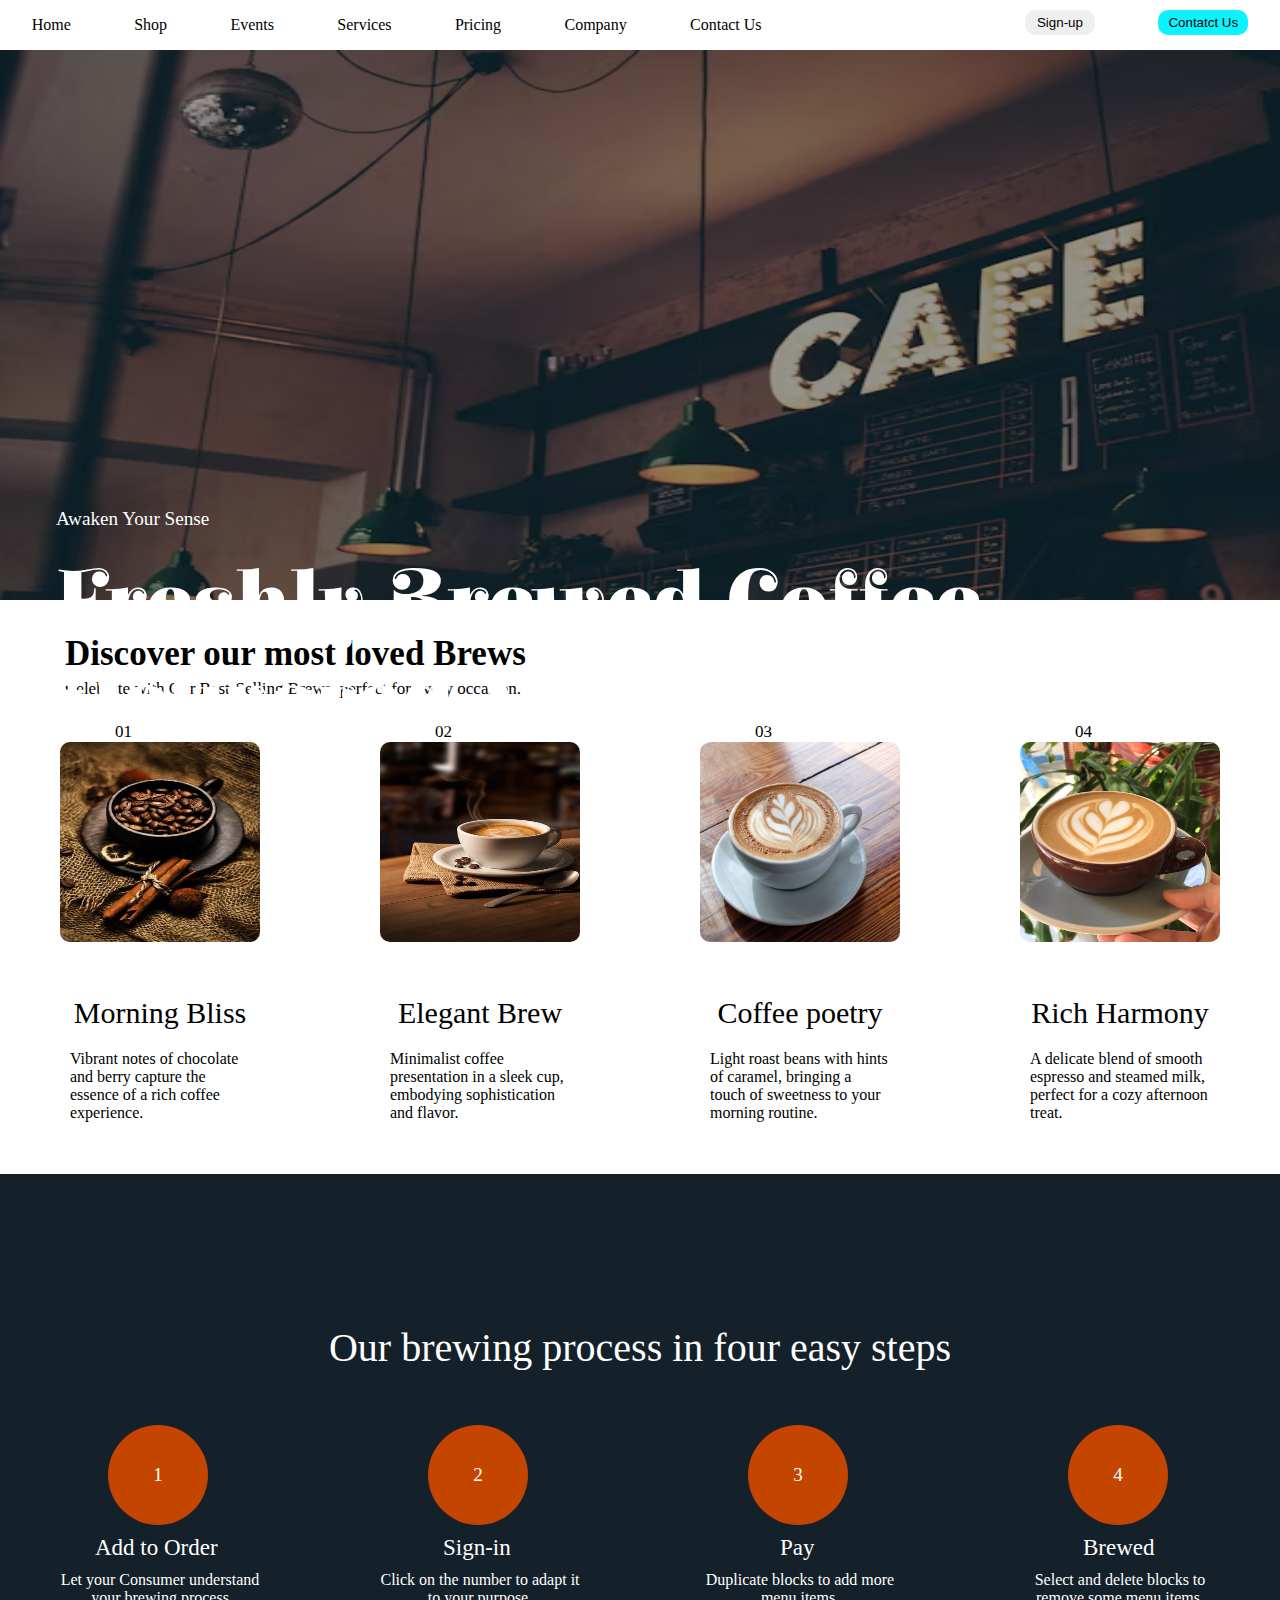
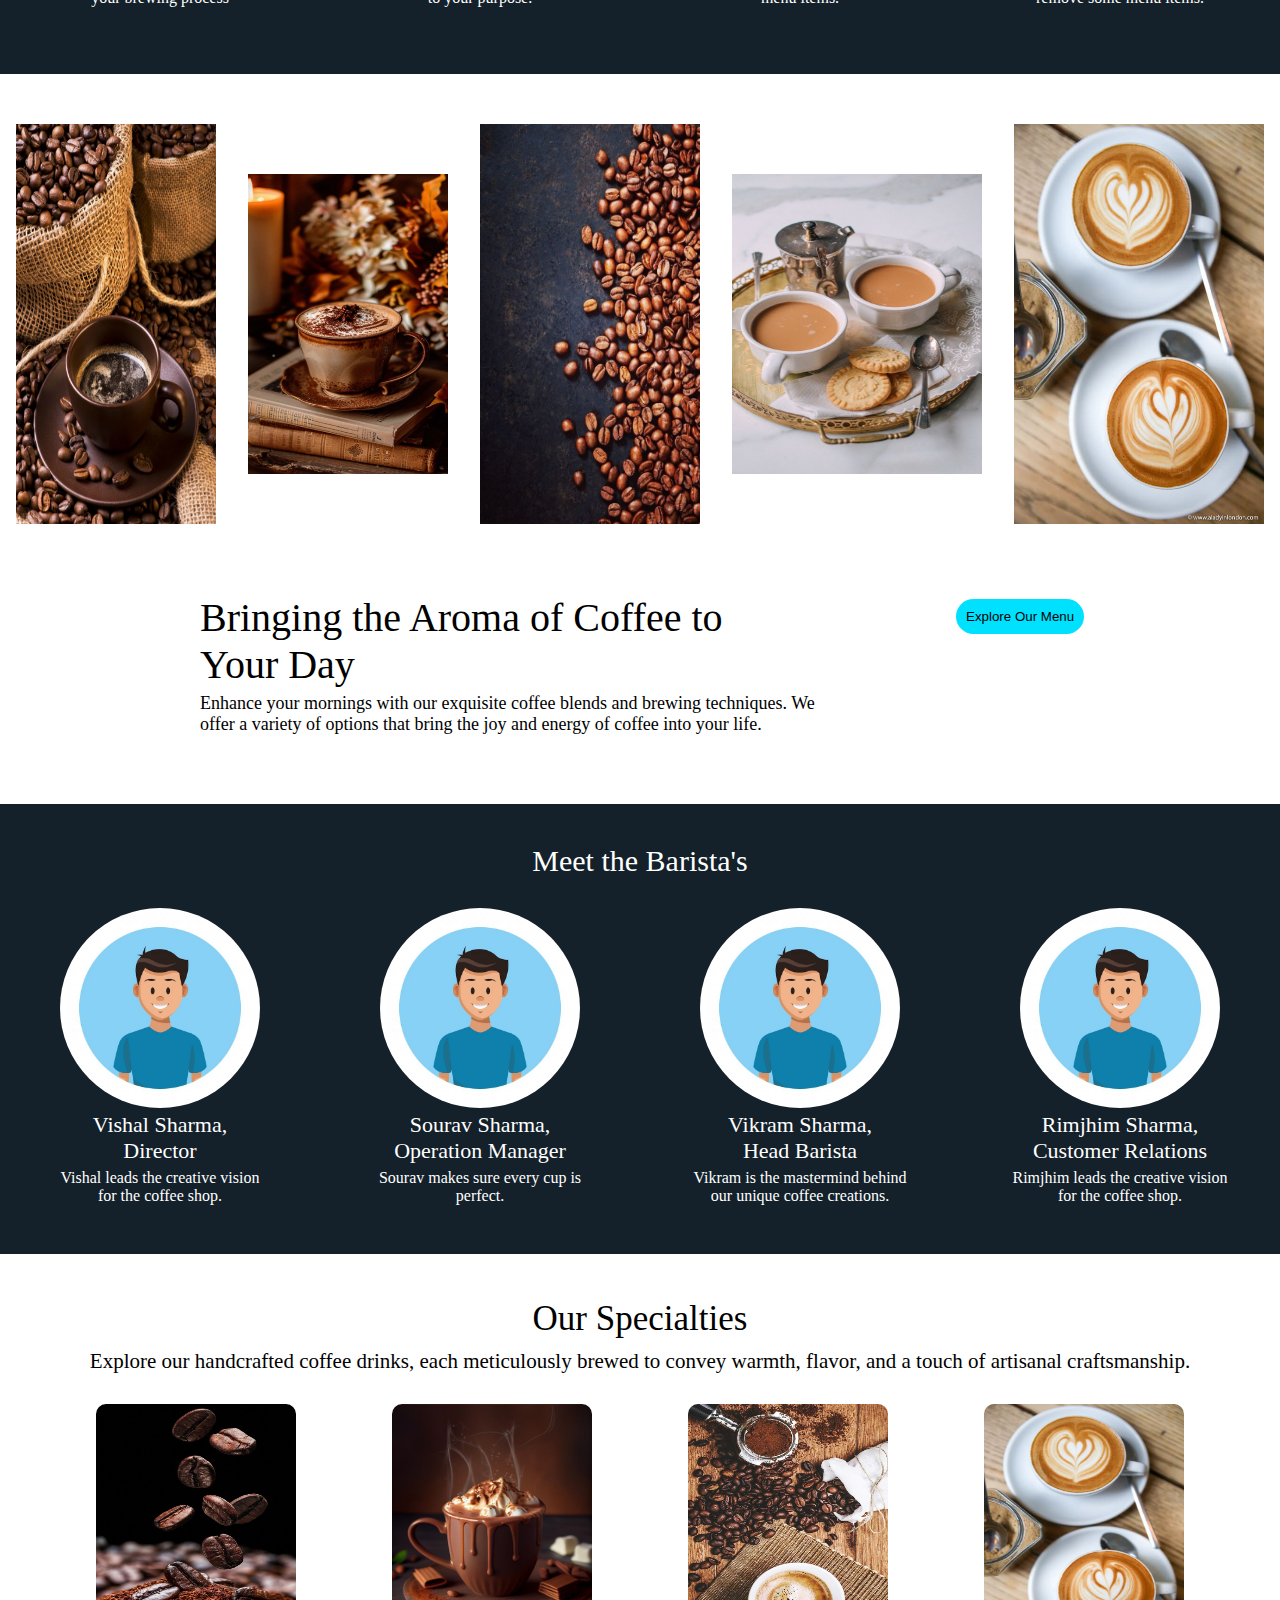
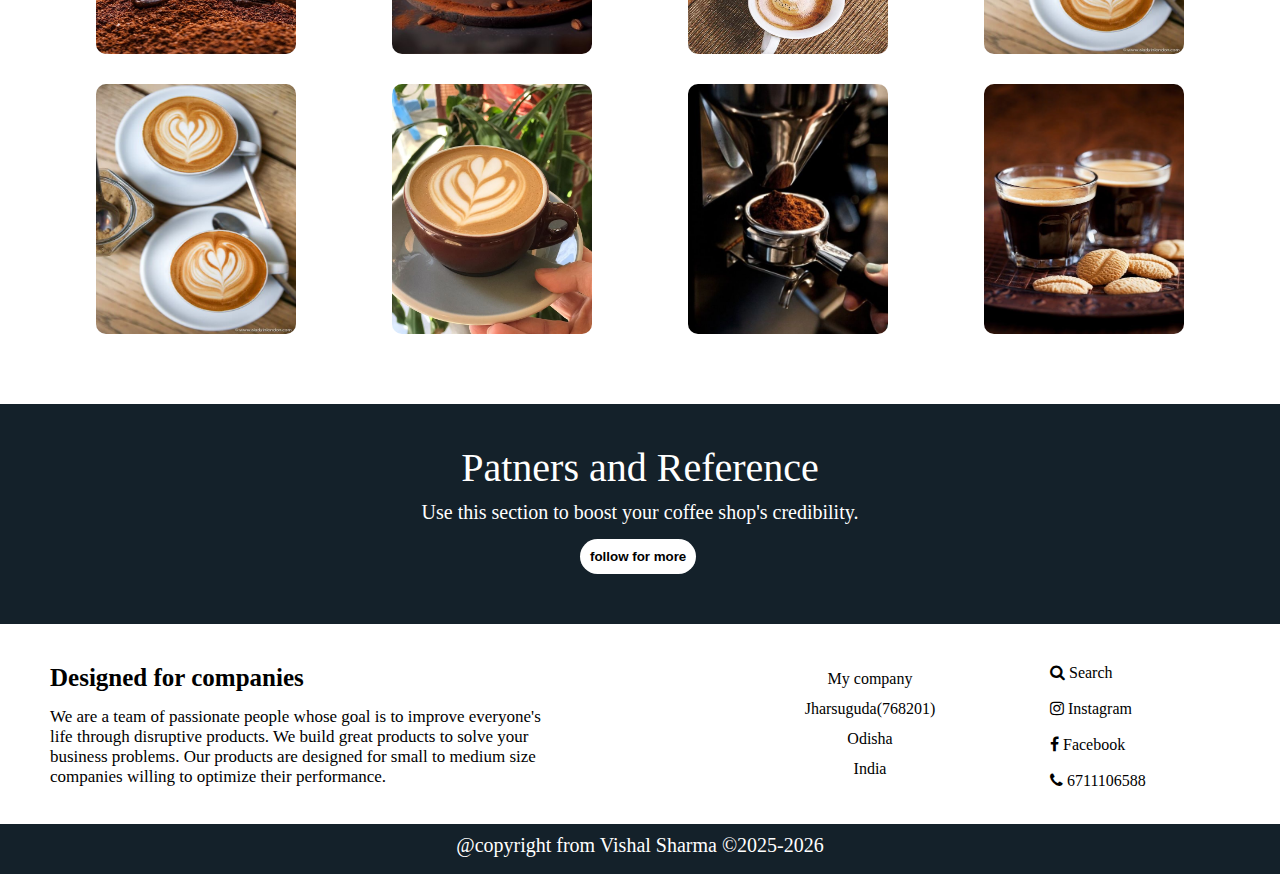
<file: Coffe Shop/index.html>
<!DOCTYPE html>
<html lang="en">
<head>
  <meta charset="UTF-8">
  <meta name="viewport" content="width=device-width, initial-scale=1.0">
  <title>Coffe Shop</title>
  <link rel="stylesheet" href="https://cdnjs.cloudflare.com/ajax/libs/font-awesome/4.7.0/css/font-awesome.min.css">
  <link rel="stylesheet" href="style.css">
  <style>
    
  </style>
</head>
<body>
  <nav class="nav">
    <ul style="list-style-type: none;">
      <li>Home</li>
      <li>Shop</li>
      <li>Events</li>
      <li>Services</li>
      <li>Pricing</li>
      <li>Company</li>
      <li>Contact Us</li>
      <button class="button1">Sign-up</button>
      <button class="button2">Contatct Us</button>
    </ul>
  </nav>

  <section class="sec1">
    
      <img src="Caffeshop.avif" height="550px" width="100%" alt="">
      <p class="top">Awaken Your Sense</p>
    <p class="top2">Freshly Brewed Coffee <br>Delivered With Love !</p>
  </section>


  <section class="sec2">
    <h1>Discover our most loved Brews</h1>
    <p>Celebrate with Our Best-Selling Brews, perfect for every occasion.</p> <br>


    <div class="card-container">
    <div class="card">
      <p class="start">01</p>
      <img src="Filter.jpg" height="200px" width="200px"  alt="">
      <div class="heading">
        Morning Bliss
      </div>
      <div class="body">
        Vibrant notes of chocolate and berry capture the essence of a rich coffee experience.
      </div>
    </div>

    <div class="card">
      <p class="start">02</p>
      <img src="4v.jpg" height="200px" width="200px" alt="">
      <div class="heading">
        Elegant Brew
      </div>
      <div class="body">
        Minimalist coffee presentation in a sleek cup, embodying sophistication and flavor.
      </div>
    </div>

    <div class="card">
      <p class="start">03</p>
      <img src="Holiday Spiced Café Au Lait - The Local Palate.jpg" height="200px" width="200px" alt="">
      <div class="heading">
        Coffee poetry
      </div>
      <div class="body">
        Light roast beans with hints of caramel, bringing a touch of sweetness to your morning routine.
      </div>
    </div>

    <div class="card">
      <p class="start">04</p>
      <img src="Copeka Coffee on Instagram_ “A tip of our….jpg" height="200px" width="200px" alt="">
      <div class="heading">
        Rich Harmony
      </div>
      <div class="body">
        A delicate blend of smooth espresso and steamed milk, perfect for a cozy afternoon treat.
      </div>
    </div>
    </div>

  </section>

  <section class="sec3">
    <p style="text-align: center; color: white; padding-top: 150px; font-size: 40px;">Our brewing process in four easy steps</p>
    <br><br> <br>
   
    <div class="cont">
      <div class="one">
        <div class="circle">
          1
        </div>
        <div class="order">Add to Order</div>
        <div class="para">Let your Consumer understand your brewing process</div>
      </div>

      <div class="one">
        <div class="circle">
          2
        </div>
        <div class="order2">Sign-in</div>
        <div class="para">Click on the number to adapt it to your purpose.</div>
      </div>

      <div class="one">
        <div class="circle">
          3
        </div>
        <div class="order3">Pay</div>
        <div class="para">Duplicate blocks to add more menu items.</div>
      </div>

      <div class="one">
        <div class="circle">
          4
        </div>
        <div class="order4">Brewed</div>
        <div class="para">Select and delete blocks to remove some menu items.</div>
      </div>

    </div>
  </section>

  <section class="sec4">
   <div class="container2">
    <div class="img"><img src="one.jpg" alt="" height="400px" width="200px" style="margin-top: 50px;"></div>
    <div class="img"><img src="two.jpg" height="300px" style="margin-top: 100px;" width="200px"></div>
    <div class="img"><img src="three.jpg" height="400px" style="margin-top: 50px;" width="220px" alt=""></div>
    <div class="img"><img src="four.jpg" height="300px" style="margin-top: 100px;" width="250px" alt=""></div>
    <div class="img"><img src="five.jpg" height="400px" style="margin-top: 50px;" width="250px" alt=""></div>
  </div>
  </section>
  <section class="sec5">
    <div class="left">
      <p class="f">Bringing the Aroma of Coffee to <br> Your Day</p>
      <p class="s">Enhance your mornings with our exquisite coffee blends and brewing techniques. We <br> offer a variety of options that bring the joy and energy of coffee into your life.</p>
    </div>
    <div class="right">
      <button>Explore Our Menu</button>
    </div>
  </section>

  <section class="sec6">
    <div class="heading">Meet the Barista's</div>
    <div class="card3">
      <div class="firstt">
        <img src="vishal.jpg" height="200px" width="200px" style="border-radius: 100%;" alt="">
        <p class="para1">Vishal Sharma, <br>Director</p>
        <p class="para2">Vishal leads the creative vision for the coffee shop.</p>
      </div>

      <div class="firstt">
        <img src="vishal.jpg" height="200px" width="200px" style="border-radius: 100%;" alt="">
        <p class="para1">Sourav Sharma, <br>Operation Manager</p>
        <p class="para2">Sourav makes sure every cup is perfect.</p>
      </div>

      <div class="firstt">
        <img src="vishal.jpg" height="200px" width="200px" style="border-radius: 100%;" alt="">
        <p class="para1">Vikram Sharma, <br>Head Barista</p>
        <p class="para2">Vikram is the mastermind behind our unique coffee creations.</p>
      </div>

      <div class="firstt">
        <img src="vishal.jpg" height="200px" width="200px" style="border-radius: 100%;" alt="">
        <p class="para1">Rimjhim Sharma, <br>Customer Relations</p>
        <p class="para2">Rimjhim leads the creative vision for the coffee shop.</p>
      </div>


    </div>
  </section>

  <section class="sec7">
    <div class="headingg">
      Our Specialties
    </div>
    <p>Explore our handcrafted coffee drinks, each meticulously brewed to convey warmth, flavor, and a touch of artisanal craftsmanship.</p>
    <div class="img1">
      <img src="s1.jpg" height="250px" width="200px" alt="" style="border-radius: 10px;">
      <img src="s2.jpg" height="250px" width="200px" alt="" style="border-radius: 10px;">
      <img src="s3.jpg" height="250px" width="200px" alt="" style="border-radius: 10px;">
      <img src="s4.jpg" height="250px" width="200px" alt="" style="border-radius: 10px;">
    </div>
    <div class="img2">
      <img src="s5.jpg" height="250px" width="200px" alt="" style="border-radius: 10px;">
      <img src="s6.jpg" height="250px" width="200px" alt="" style="border-radius: 10px;">
      <img src="s7.jpg" height="250px" width="200px" alt="" style="border-radius: 10px;">
      <img src="s8.jpg" height="250px" width="200px" alt="" style="border-radius: 10px;">
    </div>
  </section>
  <section class="sec8">
    <p class="fist">Patners and Reference</p>
    <p class="sectt">Use this section to boost your coffee shop's credibility.</p>
    <button class="btn">
      follow for more
    </button>
  </section>

  <section class="sec9">
    <div class="lefft">
      <h1 class="h1"><b>Designed</b> for companies</h1>
      <p class="p">We are a team of passionate people whose goal is to improve everyone's <br> life through disruptive products. We build great products to solve your <br> business problems. Our products are designed for small to medium size <br> companies willing to optimize their performance.</p>
    </div>
    <div class="righht">
      <div class="left-left">
        <p>My company</p>
        <p>Jharsuguda(768201)</p>
        <p>Odisha</p>
        <p>India</p>
      </div>
      <div class="right-right">
      <p><i class="fa fa-search"><a href="Search" style="text-decoration: none; color: black;"> Search</a></i></p><br>
      <p><i class="fa fa-instagram"><a href="Instgram" style="text-decoration: none; color: black;"> Instagram</a></i></p><br>
      <p><i class="fa fa-facebook"><a href="Facebook" style="text-decoration: none; color: black;"> Facebook</a></i></p><br>
      <p><i class="fa fa-phone"> 6711106588</i></p>
    </div>
    </div>
  </section>
  <footer>
    @copyright from Vishal Sharma &copy;2025-2026
  </footer>
</body>
</html>
</file>
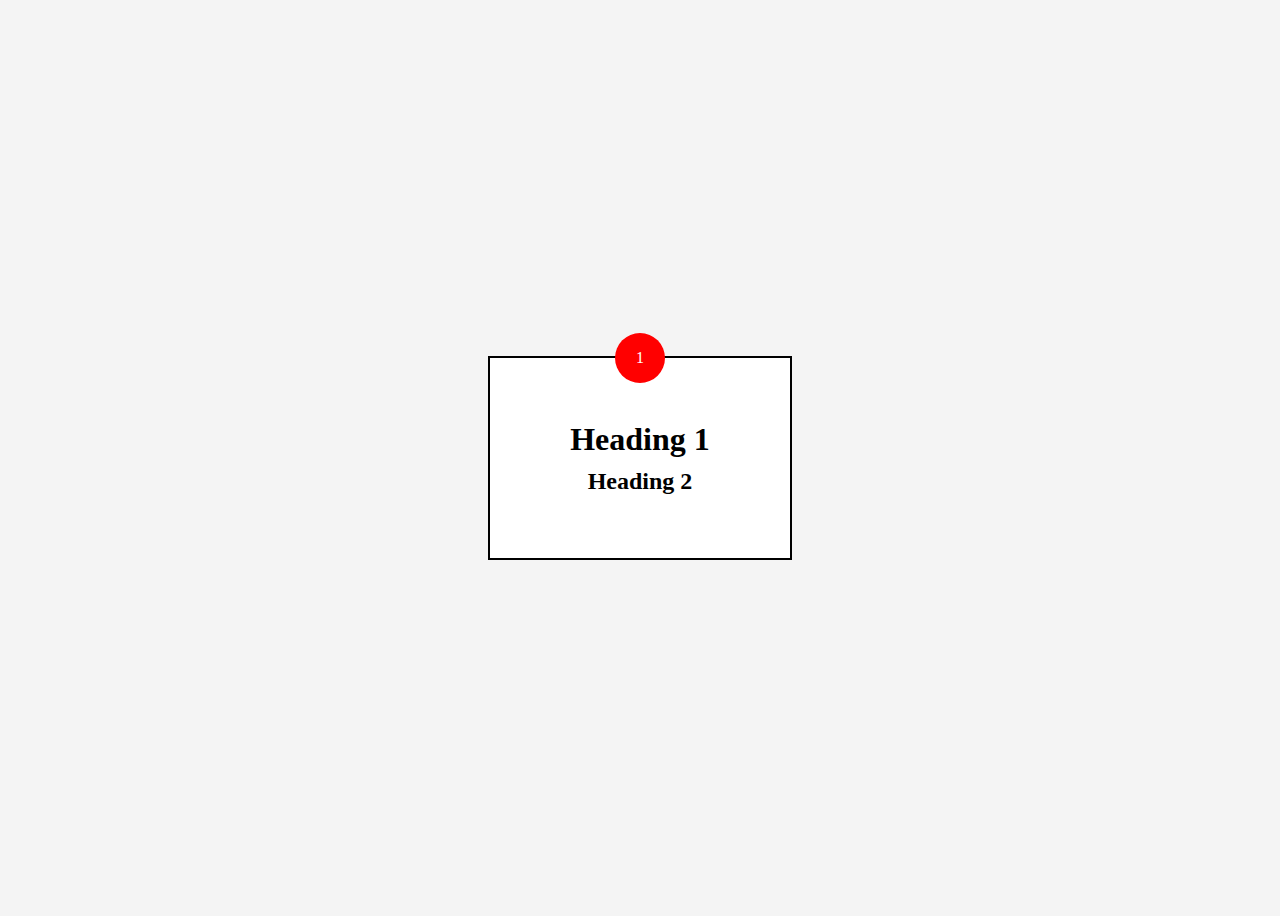
<file: Coffe Shop/card.html>
<!DOCTYPE html>
<html lang="en">
<head>
    <meta charset="UTF-8">
    <meta name="viewport" content="width=device-width, initial-scale=1.0">
    <title>Box with Circle</title>
    <style>
        body {
            display: flex;
            justify-content: center;
            align-items: center;
            height: 100vh;
            background-color: #f4f4f4;
        }

        .box {
            width: 300px;
            height: 200px;
            border: 2px solid black;
            display: flex;
            flex-direction: column;
            justify-content: center;
            align-items: center;
            position: relative;
            background: white;
        }

        .circle {
            width: 50px;
            height: 50px;
            background-color: red;
            color: white;
            display: flex;
            justify-content: center;
            align-items: center;
            border-radius: 50%;
            position: absolute;
            top: -25px;
        }

        h1, h2 {
            margin: 5px;
        }
    </style>
</head>
<body>
    <div class="box">
        <div class="circle">1</div>
        <h1>Heading 1</h1>
        <h2>Heading 2</h2>
    </div>
</body>
</html>
</file>
<file: Coffe Shop/style.css>
@import url('https://fonts.googleapis.com/css2?family=Elsie+Swash+Caps:wght@400;900&display=swap');

*{
  margin: 0;
  padding: 0;
}
.nav{
  height: 50px;
  width: 100%;
  /* position: fixed;
  z-index: 1000; */

}
.nav ul{
  display: flex;
  justify-content: space-around;
  align-items: center;
}
.nav ul li{
  padding-top: 15px;
 
}
.nav ul li:hover{
  font-weight: 600;
  cursor: pointer;
}
.button1{
  margin-top: 10px;
  padding: 5px;
  border-radius: 10px;
  border: none;
  width: 70px;
  margin-left: 200px;
  cursor: pointer;
}
.button2{
  margin-top: 10px;
  padding: 5px;
  border-radius: 10px;
  border: none;
  width: 90px;
  background-color: rgb(12, 243, 255);
  cursor: pointer;
}
.button2:hover{
  background-color:rgb(109, 242, 249) ;
}
.top{
  position: absolute;
  bottom: 350px;
  left: 16px;
  color: white;
  font-size: larger;
  margin-left: 40px;
  margin-bottom: 20px;
}
.top2{
  position: absolute;
  bottom: 150px;
  left: 16px;
  color: white;
  font-size: 85px;
  margin-left: 40px;
  font-family: "Elsie Swash Caps", serif;
  font-weight: 900;
  font-style: normal;
  
}
.sec1 img{
  filter: brightness(65%);
}


.sec2 h1{
  padding-top: 30px;
  margin-left: 65px;
  font-size: 35px;
}
.sec2 p{
  padding-top: 5px;
  margin-left: 65px;
  font-size: 17px;
}
.sec2{
  padding-bottom: 20px;
  height:550px;
}
span{
  height: 200px;
  width: 100px;
  border: 2px;
}

/* Card */
.card{
  width: 220px;
  height: 350px;
}
.card img{
  margin-left: 10px;
  border-radius: 10px;
  
}

.heading{
  margin: 10px;
  font-size: 22px;
}
.body{
  margin: 20px;
}
.card-container{
  display: flex;
  justify-content: space-around;
}

/* cards ends here */

.sec3{
  background-color:#14212a;
  height: 500px;
  width: 100%;
}

.pay1,.pay2,.pay3,.pay4{
  height: 100px;
  color: white;
  width: 100px;
  background-color: rgb(237, 68, 7);
  border-radius: 100%;
  justify-content: center;
  align-items: center;
  display: flex;
  /* margin-top: 200px; */
}

.circle{
  height: 100px;
  width: 100px;
  border-radius: 100%;
  background-color: rgb(196, 69, 0);
  display: flex;
  justify-content: center;
  align-items: center;
  margin-left: 48px;
  font-size: larger;
}

.one{
  height: 200px;
  width: 200px;
  justify-content:center;
  align-items: center;
  color: white;
  font-size: 16px;
  /* background-color: red; */
}

.cont{
  display: flex;
  justify-content: space-around;
  align-items: center;
}

.order{
  font-size: 23px;
  padding: 10px;
  margin-left: 25px;
}
.para{
  text-align: center;
}

.order4{
  font-size: 23px;
  padding: 10px;
  margin-left: 53px;
}
.order3{
  font-size: 23px;
  padding: 10px;
  margin-left: 70px;
}
.order2{
  font-size: 23px;
  padding: 10px;
  margin-left: 53px;
}

.sec4{
  height: 500px;
  width: 100%;
}

.container2{
  display: flex;
  justify-content: space-around;
 
}

.sec5{
  display: flex;
}
.left{
  width: 70%;
  height: 200px;
  margin-left: 200px;
  padding-top: 20px;
  
}
.f{
  font-size: 40px;
  padding-bottom: 5px;
}
.s{
  font-size: 18px;
}
.right{
  width: 30%;
  height: 200px;
}
.right button{
  background-color: rgb(0, 225, 255);
  padding: 10px;
  border: none;
  border-radius: 20px;
  margin-top: 25px;
}
.card3{
  display: flex;
  justify-content: space-around;
}

.sec6{
  height: 450px;
  background-color:#14212a;
  color: white;
}

.firstt{
  padding-top: 20px;
  height: 300px;
  width: 220px;
  text-align: center;
}
.para1{
  font-size: 22px;
  padding-bottom: 5px;
}
.para2{
  font-size: 16px;
}

.heading{
  padding-top: 40px;
  text-align: center;
  font-size: 30px;
}

.sec7 {
width:100%;
 height: 750px;
 
}
.headingg{
  text-align: center;
  font-size: 35px;
  padding-top: 45px;
  padding-bottom: 10px;
}

.sec7 p{
  font-size: 21px;
  text-align: center;
}

.img1{
  padding-top: 30px;
  display: flex;
  justify-content: space-evenly;
}
.img2{
  padding-top: 30px;
  display: flex;
  justify-content: space-evenly;
}
.sec8{
  background-color:#14212a;
  height: 200px;
  padding-top: 20px;
  color: white;
}

.fist{
  padding-top: 20px;
  text-align: center;
  font-size: 40px;
}
.sectt{
  font-size: 20px;
  text-align: center;
  padding-top: 10px;
}
.btn{
  padding: 10px;
  margin-left: 580px;
  margin-top: 15px;
  border: none;
  border-radius: 20px;
  font-weight: bold;
  background-color: rgb(255, 255, 255);
}

.sec9{
  display: flex;
  height: 200px;
}
.lefft{
  width: 50%;
  /* background-color: yellow; */
}
.h1{
  margin-top: 40px;
  margin-left: 50px;
  font-size: 25px;
}
.p{
  margin-left: 50px;
  padding-top: 15px;
  font-size: 17px;
}
.righht{
  width: 50%;
  display: flex;
}
.left-left{
  width: 25%;
  text-align: center;
  margin-top: 40px;
  line-height: 30px;
  margin-left: 150px;
}
.right-right{
  padding-left: 100px;
  width: 25%;
  padding-top: 40px;
}
footer{
  background-color:#14212a;
  height: 40px;
  color: white;
  text-align: center;
  padding-top: 10px;
  font-size: 20px;
}
.right-right p i:hover{
  font-size: 18px;
}
</file>
